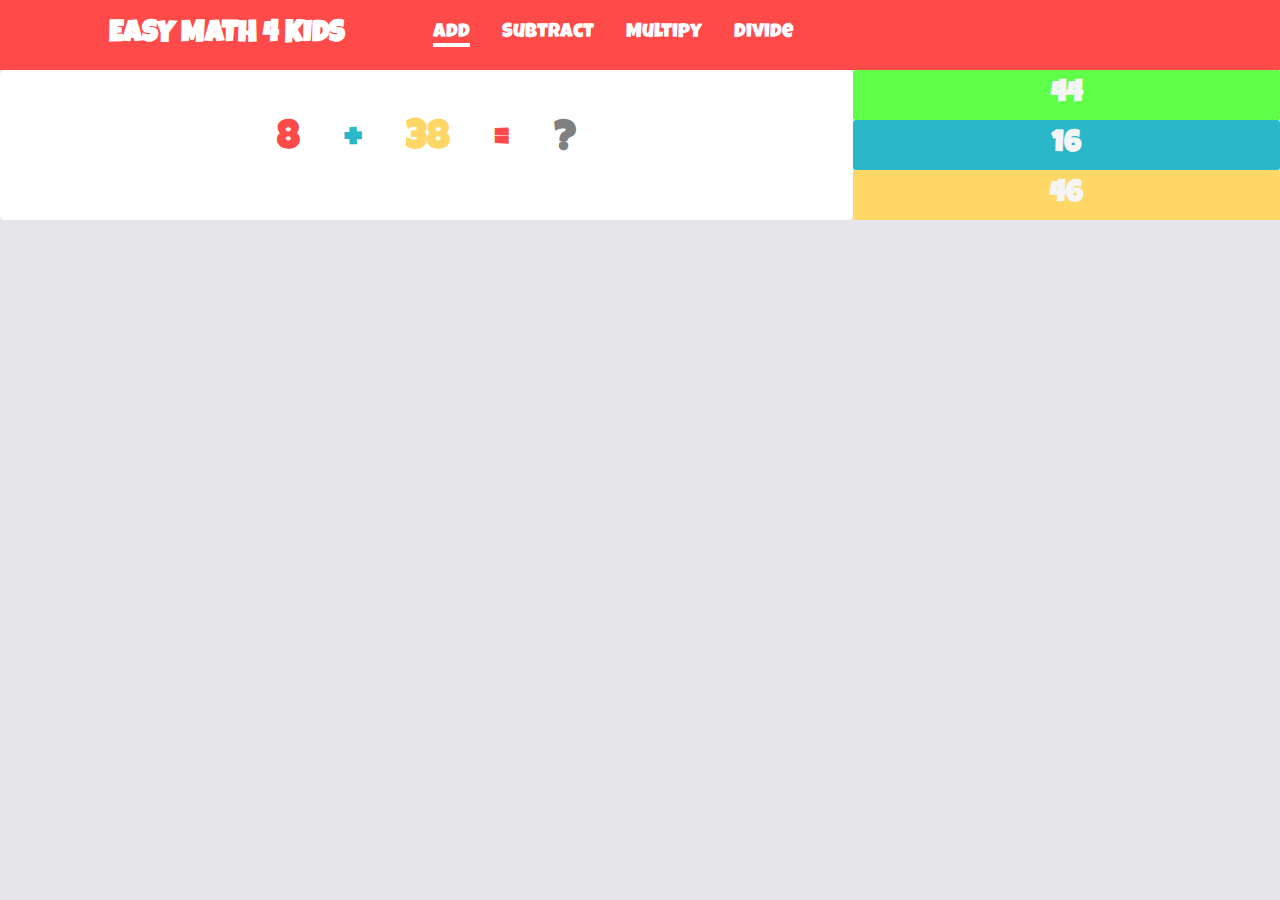
<file: index.html>
<!DOCTYPE html>
<html lang="en">
<head>
    <meta charset="UTF-8">
    <meta name="viewport" content="width=device-width, initial-scale=1.0">
    <link rel="preconnect" href="https://fonts.googleapis.com">
    <link rel="preconnect" href="https://fonts.gstatic.com" crossorigin>
    <link href="https://fonts.googleapis.com/css2?family=Luckiest+Guy&family=Madimi+One&display=swap" rel="stylesheet">
    <link rel="stylesheet" href="styles/style.css">
    <title>Add</title>
</head>
<body>
    <audio id="myAudio">
        <source src="audio/wrong.mp3">
    </audio>
    
    <div class="Wrap">
        <div>
            <h1>EASY MATH 4 KIDS</h1>
        </div>
            <div>
                <nav>
                    <ul>
                        <li class="current"><a href="index.html">Add</a></li>
                        <li><a href="subtract.html">Subtract</a></li>
                        <li><a href="multiply.html">Multipy</a></li>
                        <li><a href="divide.html">Divide</a></li>
                    </ul>
                </nav>
             </div>   
    </div>
    
    <div class="wrapper">
        <div class="equation">
            <h1 id="num1" style="color: #fe4a49;">1</h1>
            <h1 style="color: #2ab7ca;">+</h1>
            <h1 id="num2" style="color: #fed766;">1</h1>
            <h1 style="color: #fe4a49;">=</h1>
            <h1 style="color: gray;">?</h1>
        </div>
        <div class="answer-options">
            <h1 id="option1">1</h1>
            <h1 id="option2">2</h1>
            <h1 id="option3">3</h1>
        </div>
    
    </div>
   <script src="scripts/add.js"></script>
</body>
</html>
</file>
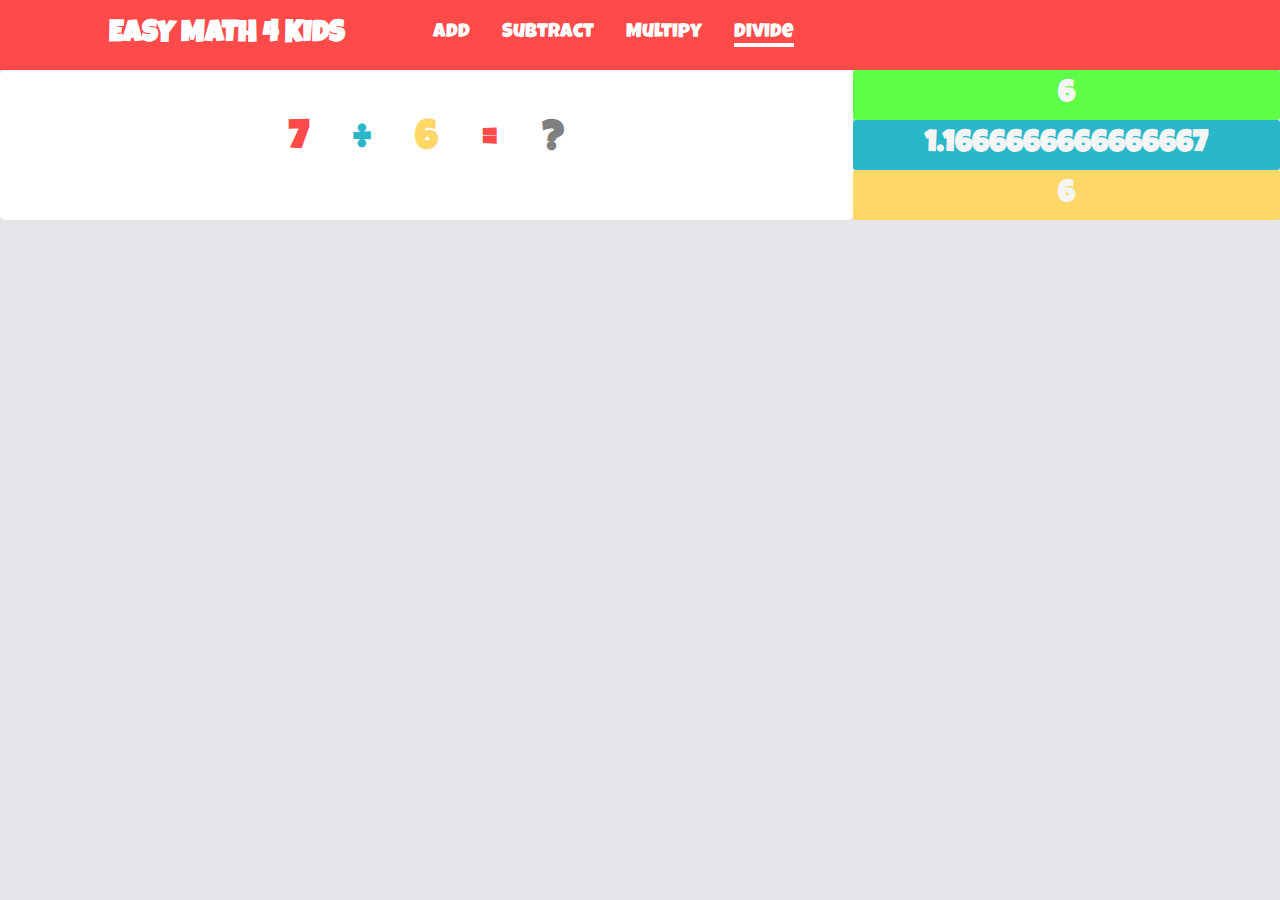
<file: divide.html>
<!DOCTYPE html>
<html lang="en">
<head>
    <meta charset="UTF-8">
    <meta name="viewport" content="width=device-width, initial-scale=1.0">
    <link rel="preconnect" href="https://fonts.googleapis.com">
    <link rel="preconnect" href="https://fonts.gstatic.com" crossorigin>
    <link href="https://fonts.googleapis.com/css2?family=Luckiest+Guy&family=Madimi+One&display=swap" rel="stylesheet">
    <link rel="stylesheet" href="styles/style.css">
    <title>Divide</title>
</head>
<body>
    <audio id="myAudio">
        <source src="audio/wrong.mp3">
    </audio>
   
        <div class="Wrap">
        <div>
            <h1>EASY MATH 4 KIDS</h1>
        </div>
            <div>
                <nav>
                    <ul>
                        <li><a href="index.html">Add</a></li>
                        <li><a href="subtract.html">Subtract</a></li>
                        <li><a href="multiply.html">Multipy</a></li>
                        <li class="current"><a href="divide.html">Divide</a></li>
                    </ul>
                </nav>
            </div>
        </div>
   
    <div class="wrapper">
        <div class="equation">
            <h1 id="num1" style="color: #fe4a49;">1</h1>
            <h1 style="color: #2ab7ca;">&#247</h1>
            <h1 id="num2" style="color: #fed766;">1</h1>
            <h1 style="color: #fe4a49;">=</h1>
            <h1 style="color: gray;">?</h1>
        </div>
        <div class="answer-options">
            <h1 id="option1">1</h1>
            <h1 id="option2">2</h1>
            <h1 id="option3">3</h1>
        </div>
    
    </div>
   <script src="scripts/divide.js"></script>
</body>
</html>
</file>
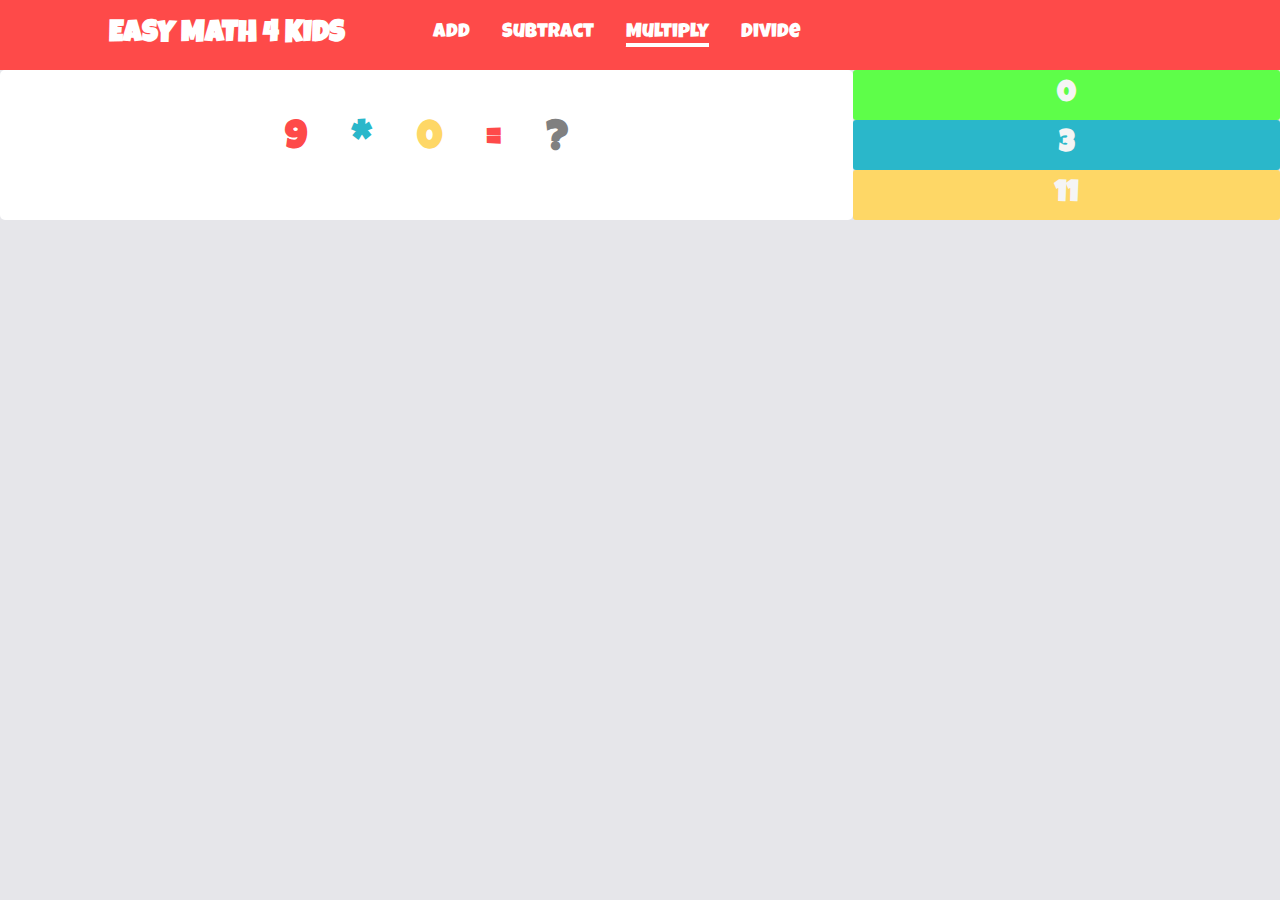
<file: multiply.html>
<!DOCTYPE html>
<html lang="en">
<head>
    <meta charset="UTF-8">
    <meta name="viewport" content="width=device-width, initial-scale=1.0">
    <link rel="preconnect" href="https://fonts.googleapis.com">
    <link rel="preconnect" href="https://fonts.gstatic.com" crossorigin>
    <link href="https://fonts.googleapis.com/css2?family=Luckiest+Guy&family=Madimi+One&display=swap" rel="stylesheet">
    <link rel="stylesheet" href="styles/style.css">
    <title>Multiply</title>
</head>
<body>
    <audio id="myAudio">
        <source src="audio/wrong.mp3">
    </audio>
   
    <div class="Wrap">
        <div>
            <h1>EASY MATH 4 KIDS</h1>
        </div>
            <div>
                <nav>
                    <ul>
                        <li><a href="index.html">Add</a></li>
                        <li><a href="subtract.html">Subtract</a></li>
                        <li class="current"><a href="multiply.html">Multiply</a></li>
                        <li><a href="divide.html">Divide</a></li>
                    </ul>
                </nav>
            </div>
        </div>
   
    <div class="wrapper">
        <div class="equation">
            <h1 id="num1" style="color: #fe4a49;">1</h1>
            <h1 style="color: #2ab7ca;">*</h1>
            <h1 id="num2" style="color: #fed766;">1</h1>
            <h1 style="color: #fe4a49;">=</h1>
            <h1 style="color: gray;">?</h1>
        </div>
        <div class="answer-options">
            <h1 id="option1">1</h1>
            <h1 id="option2">2</h1>
            <h1 id="option3">3</h1>
        </div>
    
    </div>
   <script src="scripts/multiply.js"></script>
</body>
</html>
</file>
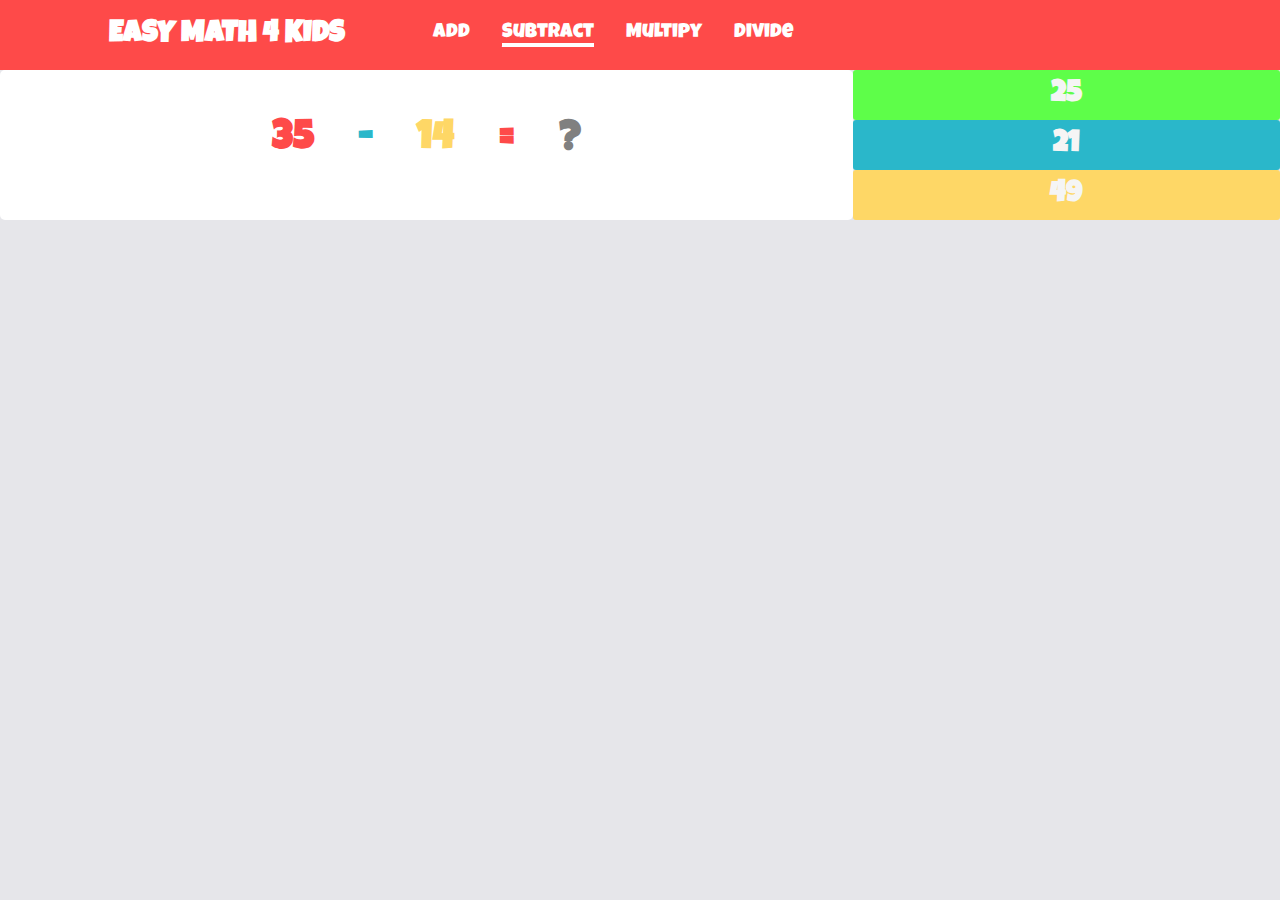
<file: subtract.html>
<!DOCTYPE html>
<html lang="en">
<head>
    <meta charset="UTF-8">
    <meta name="viewport" content="width=device-width, initial-scale=1.0">
    <link rel="preconnect" href="https://fonts.googleapis.com">
    <link rel="preconnect" href="https://fonts.gstatic.com" crossorigin>
    <link href="https://fonts.googleapis.com/css2?family=Luckiest+Guy&family=Madimi+One&display=swap" rel="stylesheet">
    <link rel="stylesheet" href="styles/style.css">
    <title>Subtract</title>
</head>
<body>
    <audio id="myAudio">
        <source src="audio/wrong.mp3">
    </audio>
 
        <div class="Wrap">
            <div>
                <h1>EASY MATH 4 KIDS</h1>
            </div>
                <div>
                    <nav>
                        <ul>
                            <li><a href="index.html">Add</a></li>
                            <li class="current"><a href="subtract.html">Subtract</a></li>
                            <li><a href="multiply.html">Multipy</a></li>
                            <li><a href="divide.html">Divide</a></li>
                        </ul>
                    </nav>
                </div>
            </div>
    <div class="wrapper">
        <div class="equation">
            <h1 id="num1" style="color: #fe4a49;">1</h1>
            <h1 style="color: #2ab7ca;">-</h1>
            <h1 id="num2" style="color: #fed766;">1</h1>
            <h1 style="color: #fe4a49;">=</h1>
            <h1 style="color: gray;">?</h1>
        </div>
        <div class="answer-options">
            <h1 id="option1">1</h1>
            <h1 id="option2">2</h1>
            <h1 id="option3">3</h1>
        </div>
    
    </div>
   <script src="scripts/subtract.js"></script>
</body>
</html>
</file>
<file: styles/style.css>
*{
    padding: 0;
    margin: 0;
    box-sizing: border-box;
}


body{
    font-family:'Luckiest Guy';
    background-color: #e6e6ea;
}

/*header {
    width: 100%;
    background-color: #fe4a49;
  
}
*/
.Wrap{
    display: grid;
    grid-template-columns: 1fr 2fr;
    background-color: #fe4a49;
    align-items: center;
    padding: 20px;
    
}

h1{
    color: white;
    text-align: center;
    font-size: 30px;
}

li{
    list-style-type: none;
    font-size: 20px;
}

ul{
    display: flex;
    gap: 2em;
    text-align: left;
}

/*.Wrap{
    margin-left: 50px;
    display: inline-flex;
    color: white;
    font-size: 20px;
    align-items: center;
    padding: 30px;
}

nav ul{
    margin-left: 50%;
    display: flex;
    list-style-type: none;
    gap: 2rem;
}
*/


a {
    text-decoration: none;
    color: white;
}

.current a::after{
    content: '_';
    background-color: white;
    font-size: 4px;
    display: block;
}

.wrapper{
    display: grid;
    grid-template-columns: 2fr 1fr;
}

.equation{
    
    font-size: 20px;
    background-color: white;
    border-radius: 5px;
    text-align: center;
    padding-top: 50px;
 
}

.equation h1{
    
    display: inline;
    font-size: 40px;
    padding: 20px;
}

.answer-options{
    font-size: 20px;
   
}

.answer-options h1{
    cursor: pointer;
    color: whitesmoke;
    border-radius: 3px;
    padding: 10px;
    text-align: center;
    
}

#option1{
    background-color: #5efe49;
    transition: 1s;
}

#option1:hover{
    color: #5efe49;
    background-color: white;
}

#option2{
    background-color: #2ab7ca;
    transition: 1s;
}

#option2:hover{
    color: #2ab7ca;
    background-color: white;
}

#option3{
    background-color: #fed766;
    transition: 1s;
}

#option3:hover{
    color: #fed766;
    background-color: white;
}

@media screen and (max-width: 420px){
    body {
        background-color: tan;
        }
     
    .Wrap{
        display: grid;
        grid-template-columns: 1fr 1fr;
        background-color: #fe4a49;
        align-items: center;
        padding: 20px;    
    }    
    ul{
        display: block;
        float: left;
    }
    .equation h1{
        font-size: 40px;
        padding: 10px;
    }
    }
</file>
